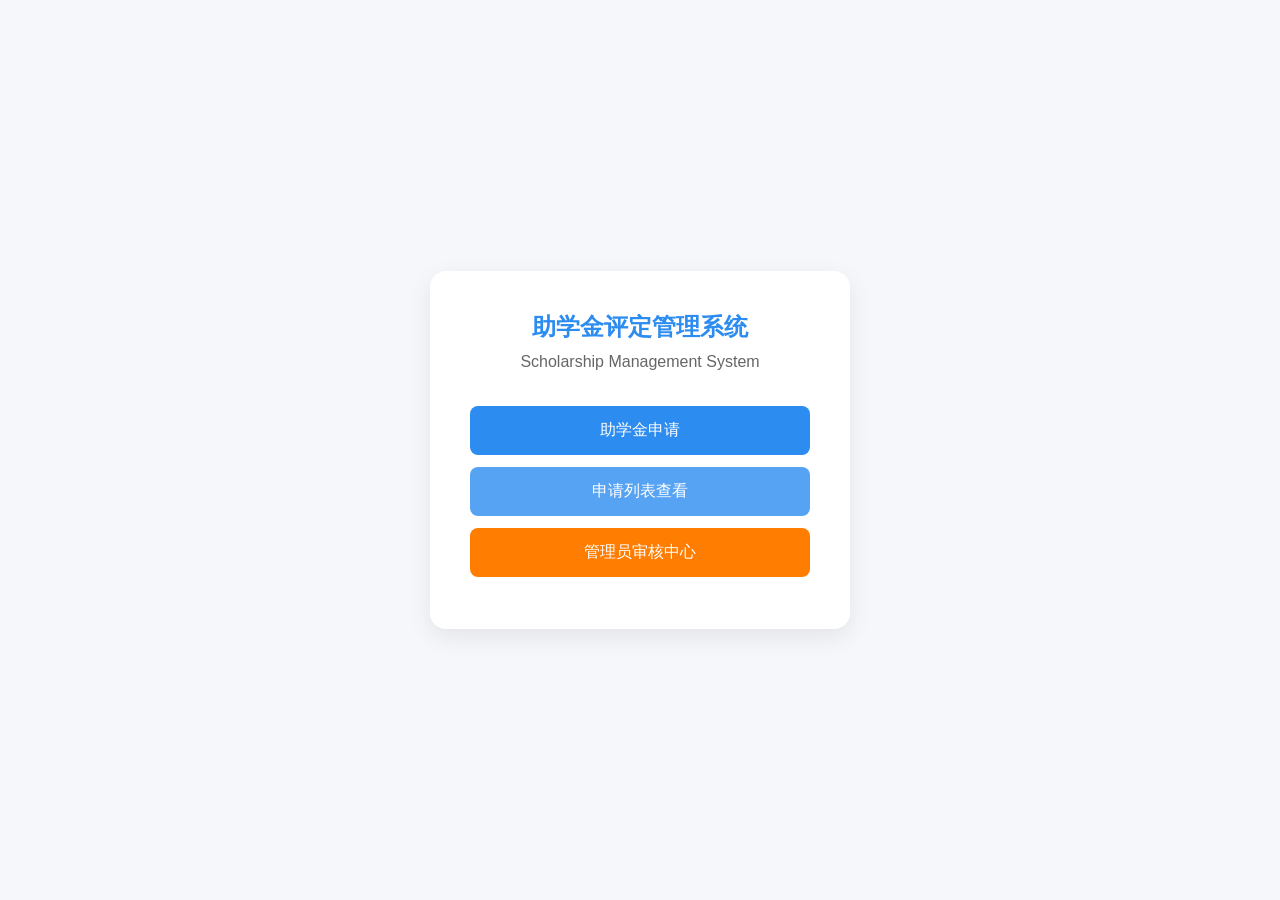
<file: src/main/resources/static/index.html>
<!DOCTYPE html>
<html lang="zh-CN">
<head>
    <meta charset="UTF-8">
    <title>助学金评定管理系统</title>
    <style>
        * {
            margin: 0;
            padding: 0;
            box-sizing: border-box;
            font-family: "Microsoft YaHei", sans-serif;
        }

        body {
            background-color: #f5f7fa;
            display: flex;
            justify-content: center;
            align-items: center;
            height: 100vh;
        }

        .container {
            width: 420px;
            background: #fff;
            padding: 40px;
            border-radius: 16px;
            box-shadow: 0 8px 24px rgba(0,0,0,0.08);
            text-align: center;
        }

        .title {
            font-size: 24px;
            color: #2d8cf0;
            margin-bottom: 10px;
            font-weight: bold;
        }

        .subtitle {
            color: #666;
            margin-bottom: 35px;
        }

        .btn {
            display: block;
            width: 100%;
            padding: 14px;
            margin: 12px 0;
            background: #2d8cf0;
            color: white;
            border: none;
            border-radius: 8px;
            font-size: 16px;
            cursor: pointer;
            transition: 0.2s;
        }

        .btn:hover {
            background: #1b74d1;
        }

        .btn-secondary {
            background: #57a3f3;
        }
    </style>
</head>
<body>

<div class="container">
    <div class="title">助学金评定管理系统</div>
    <div class="subtitle">Scholarship Management System</div>

    <button class="btn" onclick="location.href='apply.html'">助学金申请</button>
    <button class="btn btn-secondary" onclick="location.href='list.html'">申请列表查看</button>
    <button class="btn" onclick="location.href='check.html'" style="background:#ff7d00;">管理员审核中心</button>
</div>

</body>
</html>
</file>
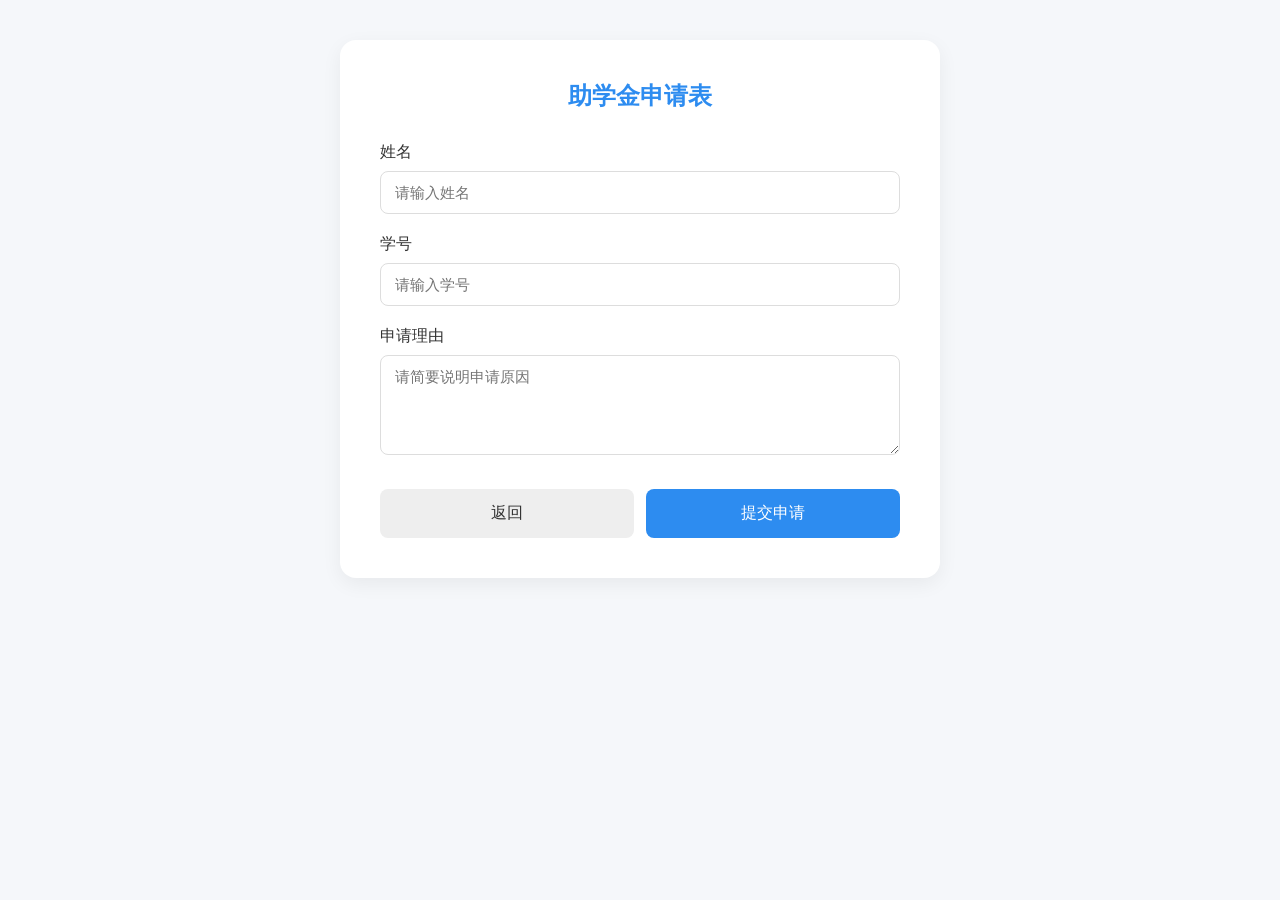
<file: src/main/resources/static/apply.html>
<!DOCTYPE html>
<html lang="zh-CN">
<head>
    <meta charset="UTF-8">
    <title>助学金申请</title>
    <style>
        * {
            margin: 0;
            padding: 0;
            box-sizing: border-box;
            font-family: "Microsoft YaHei", sans-serif;
        }

        body {
            background: #f5f7fa;
            padding: 40px 20px;
        }

        .box {
            max-width: 600px;
            margin: 0 auto;
            background: white;
            padding: 40px;
            border-radius: 16px;
            box-shadow: 0 6px 20px rgba(0,0,0,0.06);
        }

        h2 {
            text-align: center;
            color: #2d8cf0;
            margin-bottom: 30px;
        }

        .form-item {
            margin-bottom: 20px;
        }

        label {
            display: block;
            margin-bottom: 8px;
            color: #333;
            font-weight: 500;
        }

        input, textarea {
            width: 100%;
            padding: 12px 14px;
            border: 1px solid #ddd;
            border-radius: 8px;
            font-size: 15px;
        }

        textarea {
            min-height: 100px;
        }

        .btn-wrap {
            display: flex;
            gap: 12px;
            margin-top: 30px;
        }

        button {
            flex: 1;
            padding: 14px;
            border: none;
            border-radius: 8px;
            font-size: 16px;
            cursor: pointer;
        }

        .submit {
            background: #2d8cf0;
            color: white;
        }

        .back {
            background: #eee;
            color: #333;
        }
    </style>
</head>
<body>

<div class="box">
    <h2>助学金申请表</h2>

    <div class="form-item">
        <label>姓名</label>
        <input type="text" placeholder="请输入姓名">
    </div>

    <div class="form-item">
        <label>学号</label>
        <input type="text" placeholder="请输入学号">
    </div>

    <div class="form-item">
        <label>申请理由</label>
        <textarea placeholder="请简要说明申请原因"></textarea>
    </div>

    <div class="btn-wrap">
        <button class="back" onclick="history.back()">返回</button>
        <button class="submit">提交申请</button>
    </div>
</div>

</body>
</html>
</file>
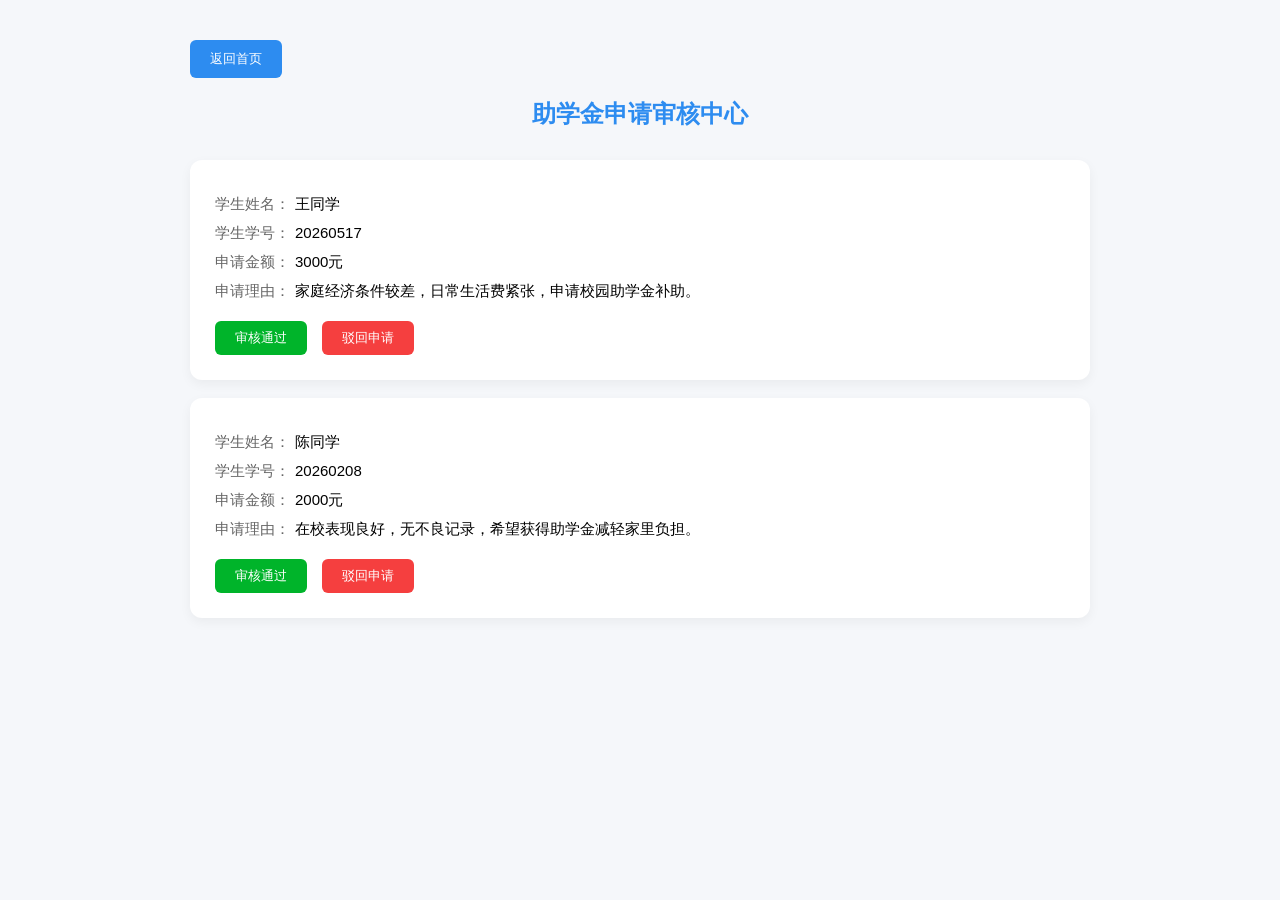
<file: src/main/resources/static/check.html>
<!DOCTYPE html>
<html lang="zh-CN">
<head>
    <meta charset="UTF-8">
    <title>审核管理页面</title>
    <style>
        * {
            margin: 0;
            padding: 0;
            box-sizing: border-box;
            font-family: "Microsoft YaHei", sans-serif;
        }
        body {
            background: #f5f7fa;
            padding: 40px 20px;
        }
        .container {
            max-width: 900px;
            margin: 0 auto;
        }
        h2 {
            text-align: center;
            color: #2d8cf0;
            margin-bottom: 30px;
        }
        .back-btn {
            padding: 10px 20px;
            background: #2d8cf0;
            color: #fff;
            border: none;
            border-radius: 6px;
            cursor: pointer;
            margin-bottom: 20px;
        }
        .audit-card {
            background: #fff;
            padding: 25px;
            border-radius: 12px;
            box-shadow: 0 4px 12px rgba(0,0,0,0.05);
            margin-bottom: 18px;
        }
        .info-item {
            margin: 10px 0;
            font-size: 15px;
        }
        .info-item span:first-child {
            color: #666;
            width: 80px;
            display: inline-block;
        }
        .btn-group {
            margin-top: 20px;
            display: flex;
            gap: 15px;
        }
        .pass {
            padding: 8px 20px;
            background: #00b42a;
            color: white;
            border: none;
            border-radius: 6px;
            cursor: pointer;
        }
        .refuse {
            padding: 8px 20px;
            background: #f53f3f;
            color: white;
            border: none;
            border-radius: 6px;
            cursor: pointer;
        }
    </style>
</head>
<body>
<div class="container">
    <button class="back-btn" onclick="location.href='index.html'">返回首页</button>
    <h2>助学金申请审核中心</h2>

    <div class="audit-card">
        <div class="info-item"><span>学生姓名：</span><span>王同学</span></div>
        <div class="info-item"><span>学生学号：</span><span>20260517</span></div>
        <div class="info-item"><span>申请金额：</span><span>3000元</span></div>
        <div class="info-item"><span>申请理由：</span><span>家庭经济条件较差，日常生活费紧张，申请校园助学金补助。</span></div>
        <div class="btn-group">
            <button class="pass">审核通过</button>
            <button class="refuse">驳回申请</button>
        </div>
    </div>

    <div class="audit-card">
        <div class="info-item"><span>学生姓名：</span><span>陈同学</span></div>
        <div class="info-item"><span>学生学号：</span><span>20260208</span></div>
        <div class="info-item"><span>申请金额：</span><span>2000元</span></div>
        <div class="info-item"><span>申请理由：</span><span>在校表现良好，无不良记录，希望获得助学金减轻家里负担。</span></div>
        <div class="btn-group">
            <button class="pass">审核通过</button>
            <button class="refuse">驳回申请</button>
        </div>
    </div>
</div>
</body>
</html>
</file>
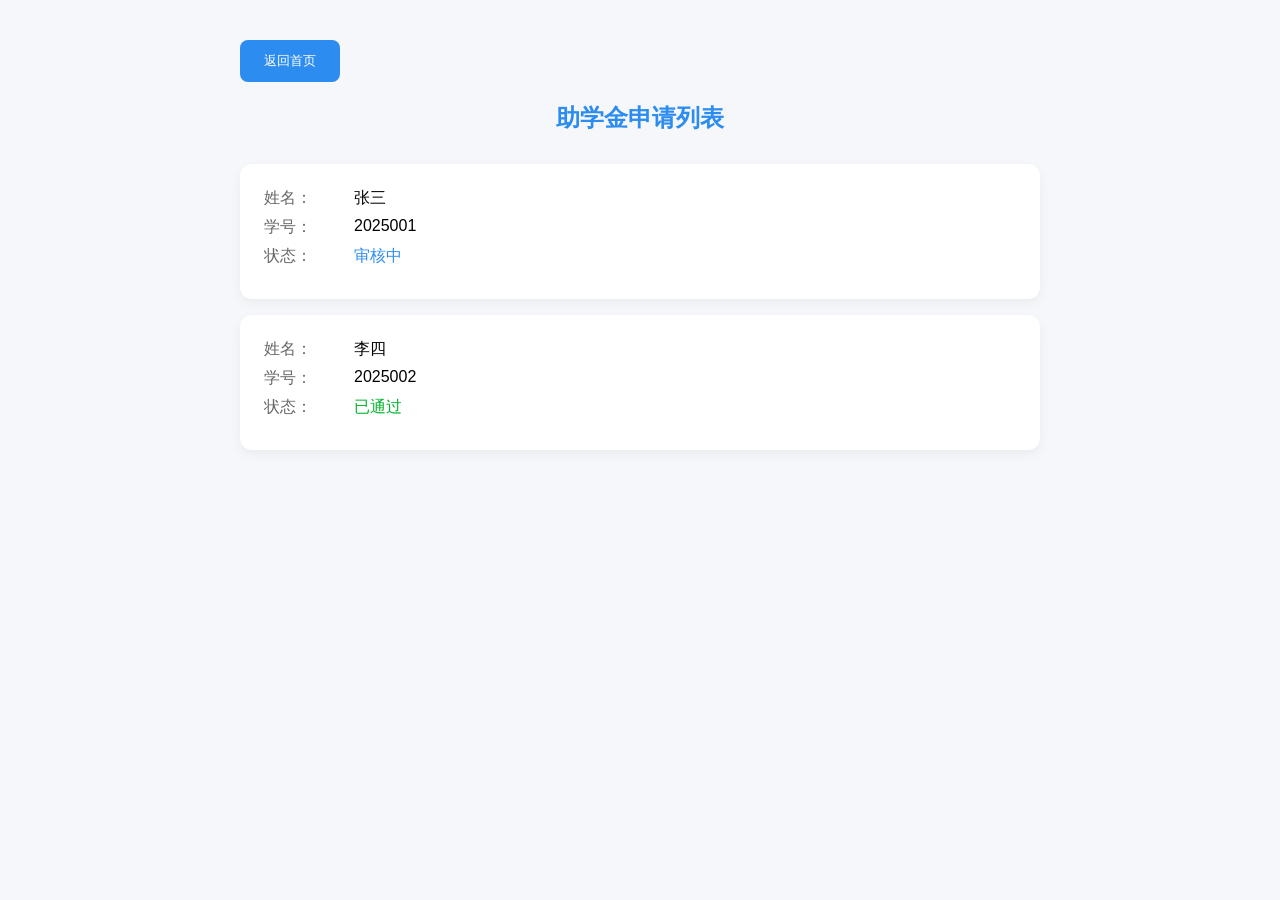
<file: src/main/resources/static/list.html>
<!DOCTYPE html>
<html lang="zh-CN">
<head>
    <meta charset="UTF-8">
    <title>申请列表</title>
    <style>
        * {
            margin: 0;
            padding: 0;
            box-sizing: border-box;
            font-family: "Microsoft YaHei", sans-serif;
        }
        body {
            background: #f5f7fa;
            padding: 40px 20px;
        }
        .container {
            max-width: 800px;
            margin: 0 auto;
        }
        .title {
            text-align: center;
            color: #2d8cf0;
            margin-bottom: 30px;
        }
        .card {
            background: #fff;
            padding: 24px;
            border-radius: 12px;
            box-shadow: 0 4px 12px rgba(0,0,0,0.05);
            margin-bottom: 16px;
        }
        .row {
            display: flex;
            margin-bottom: 8px;
        }
        .label {
            width: 90px;
            color: #666;
        }
        .back-btn {
            padding: 12px 24px;
            background: #2d8cf0;
            color: #fff;
            border: none;
            border-radius: 8px;
            cursor: pointer;
            margin-bottom: 20px;
        }
    </style>
</head>
<body>
<div class="container">
    <button class="back-btn" onclick="location.href='index.html'">返回首页</button>
    <h2 class="title">助学金申请列表</h2>

    <div class="card">
        <div class="row"><span class="label">姓名：</span><span>张三</span></div>
        <div class="row"><span class="label">学号：</span><span>2025001</span></div>
        <div class="row"><span class="label">状态：</span><span style="color:#2d8cf0">审核中</span></div>
    </div>

    <div class="card">
        <div class="row"><span class="label">姓名：</span><span>李四</span></div>
        <div class="row"><span class="label">学号：</span><span>2025002</span></div>
        <div class="row"><span class="label">状态：</span><span style="color:#00b42a">已通过</span></div>
    </div>
</div>
</body>
</html>
</file>
